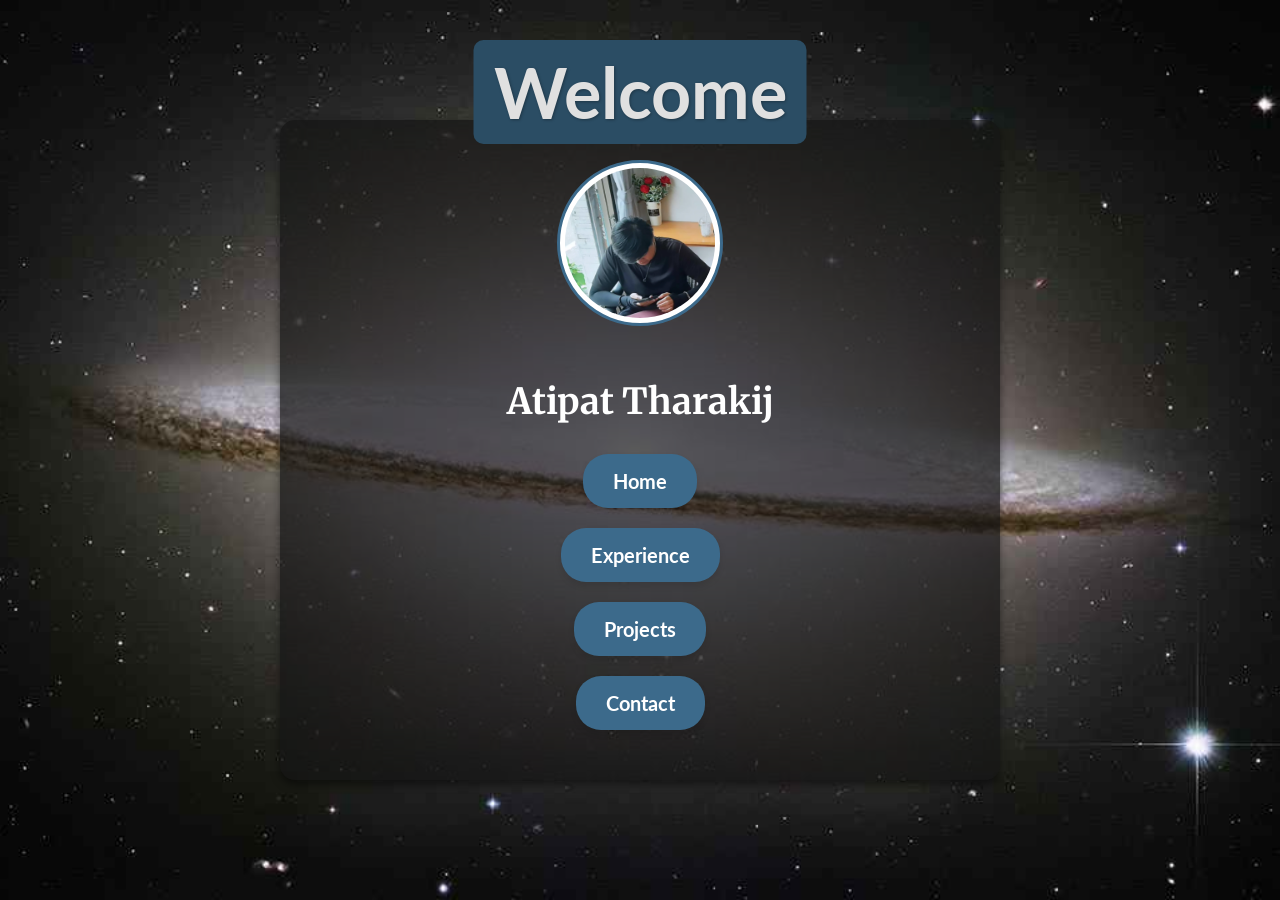
<file: Index.html>
<!DOCTYPE html>
<html lang="en">
<head>
    <meta charset="UTF-8">
    <meta name="viewport" content="width=device-width, initial-scale=1.0">
    <title>Resume</title>
    <link href="https://fonts.googleapis.com/css2?family=Lato:wght@400;700&family=Merriweather:wght@400;700&display=swap" rel="stylesheet">
    <link rel="stylesheet" href="stylesW.css">
</head>
<body>
    <div class="container">
        <div class="profile-pic">
            <div class="welcome-bar">Welcome</div>
            <img src="images/me2.png" alt="Profile Picture">
        </div>
        <h1>Atipat Tharakij</h1>
        <div class="buttons">
            <a href="Home.html" class="button">Home</a>
            <a href="Experience.html" class="button">Experience</a>
            <a href="Project.html" class="button">Projects</a>
            <a href="Contact.html" class="button">Contact</a>
        </div>
    </div>
</body>
</html>
</file>
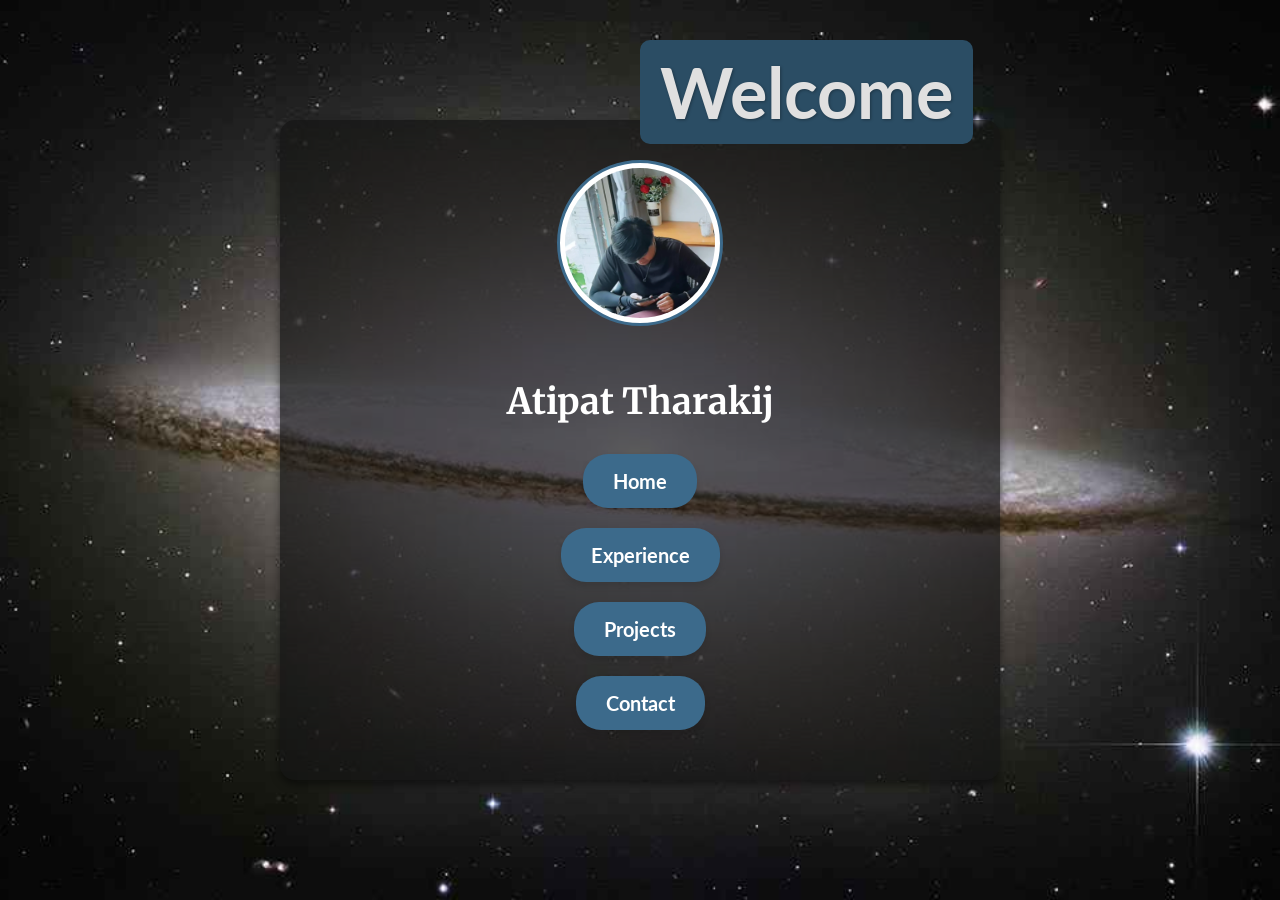
<file: index.html>
<!DOCTYPE html>
<html lang="en">
<head>
    <meta charset="UTF-8">
    <meta name="viewport" content="width=device-width, initial-scale=1.0">
    <title>Resume</title>
    <link href="https://fonts.googleapis.com/css2?family=Lato:wght@400;700&family=Merriweather:wght@400;700&display=swap" rel="stylesheet">
    <link rel="stylesheet" href="stylesW.css">
    <link rel="stylesheet" href="https://unpkg.com/aos@2.3.1/dist/aos.css" />
</head>
<body>
    <div class="container" data-aos="fade-up">
        <div class="profile-pic" data-aos="zoom-in">
            <div class="welcome-bar" data-aos="fade-down">Welcome</div>
            <img src="images/me2.png" alt="Profile Picture">
        </div>
        <h1 data-aos="fade-up">Atipat Tharakij</h1>
        <div class="buttons" data-aos="fade-up">
            <a href="Home.html" class="button">Home</a>
            <a href="Experience.html" class="button">Experience</a>
            <a href="Project.html" class="button">Projects</a>
            <a href="Contact.html" class="button">Contact</a>
        </div>
    </div>

    <script src="https://unpkg.com/aos@2.3.1/dist/aos.js"></script>
    <script>
        AOS.init();
    </script>
</body>
</html>
</file>
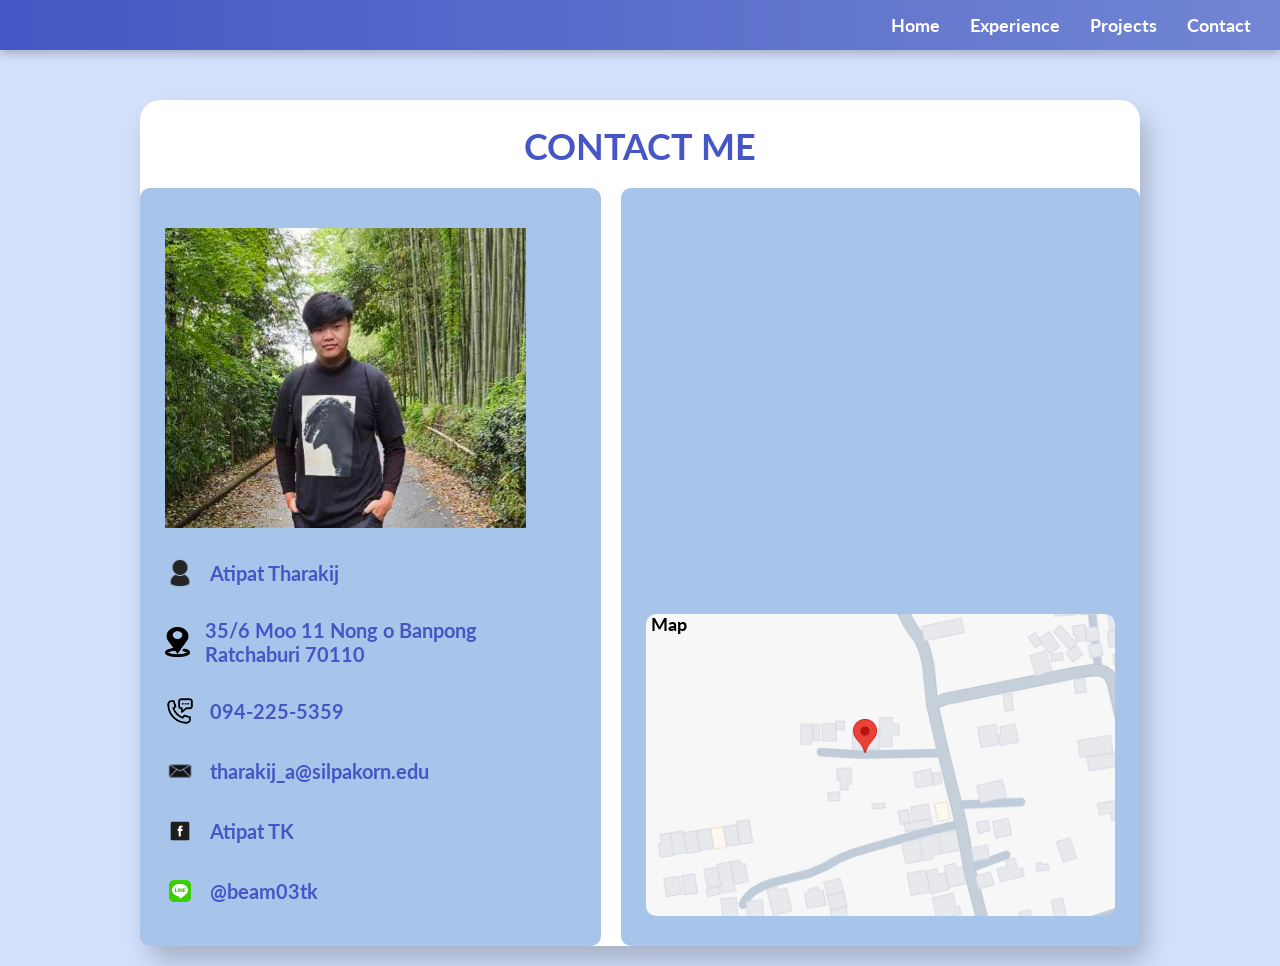
<file: Contact.html>
<!DOCTYPE html>
<html lang="en">
<head>
    <meta charset="UTF-8">
    <meta name="viewport" content="width=device-width, initial-scale=1.0">
    <title>Contact Us</title>
    <link href="https://fonts.googleapis.com/css2?family=Lato:wght@400;700&family=Merriweather:wght@400;700&display=swap" rel="stylesheet">
    <link rel="stylesheet" href="stylesC.css">
    <link rel="stylesheet" href="https://unpkg.com/aos@2.3.1/dist/aos.css" />
    <style>
      .contact-us-info div {
        transition: transform 0.3s ease, color 0.3s ease;
      }
      .contact-us-info div:hover {
        transform: translateX(6px);
        color: #4656C4;
      }
      .user-image img {
        transition: transform 0.3s ease, box-shadow 0.3s ease;
      }
      .user-image img:hover {
        transform: scale(1.05);
        box-shadow: 0 6px 16px rgba(0, 0, 0, 0.2);
      }
      .left a img {
        transition: transform 0.3s ease;
      }
      .left a:hover img {
        transform: scale(1.05);
      }
    </style>
</head>
<body>
    <nav data-aos="fade-down">
        <ul>
            <li><a href="Home.html">Home</a></li>
            <li><a href="Experience.html">Experience</a></li>
            <li><a href="Project.html">Projects</a></li>
            <li><a href="Contact.html">Contact</a></li>
        </ul>
    </nav>
    <div class="contact-us-container">
        <h1 data-aos="fade-right">CONTACT ME</h1>
        <div class="contact-content">
            <div class="right" data-aos="fade-up">
                <div class="contact-us-info">
                    <div class="user-image"><img src="images/me.jpg" alt="User"></div>
                    <div><img src="images/user.png" alt="User Icon">Atipat Tharakij</div>
                    <div><img src="images/location.png" alt="Address">35/6 Moo 11 Nong o Banpong Ratchaburi 70110</div>
                    <div><img src="images/phone.png" alt="Phone Icon">094-225-5359</div>
                    <div><img src="images/email.png" alt="Email Icon">tharakij_a@silpakorn.edu</div>
                    <div><img src="images/facebook.png" alt="Facebook Icon"><a href="https://facebook.com/atipat.tharakij" target="_blank">Atipat TK </a></div>
                    <div><img src="images/line.png" alt="LINE Icon">@beam03tk</div>
                </div>
            </div>
            <div class="left" data-aos="zoom-in">
                <a href="https://www.google.co.th/maps/place/13%C2%B047'11.5%22N+99%C2%B055'41.2%22E/@13.7865342,99.9232511,17z/data=!3m1!4b1!4m7!1m2!2m1!1zMzUvNiDguKvguKHguLnguYgxMSDguJXguLPguJrguKXguKvguJnguK3guIfguK3guYnguK0g!3m3!8m2!3d13.786529!4d99.928122?hl=th&entry=ttu" target="_blank">
                    <img src="images/map.png" alt="map">
                    <span class="map-label">Map</span> 
                </a>
            </div>
        </div>
    </div>
    <script src="https://unpkg.com/aos@2.3.1/dist/aos.js"></script>
    <script>
      AOS.init();
    </script>
</body>
</html>
</file>
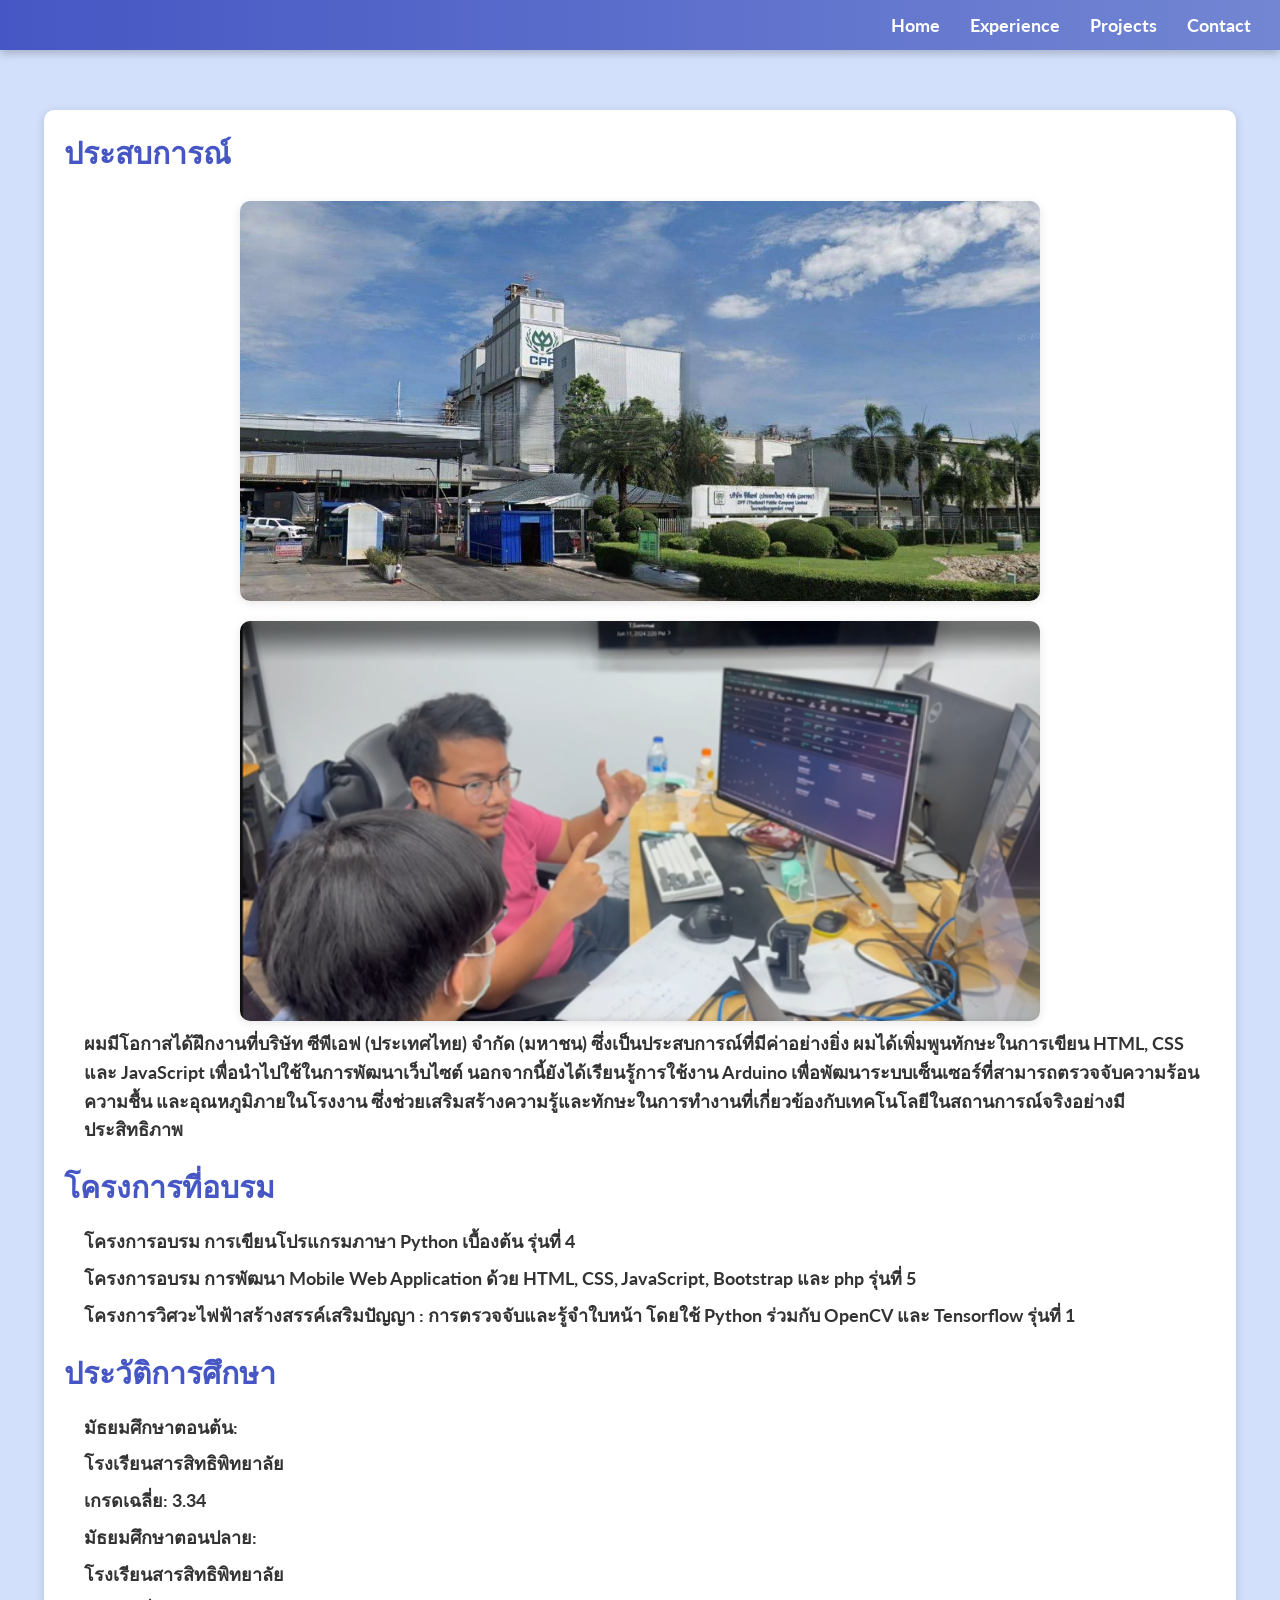
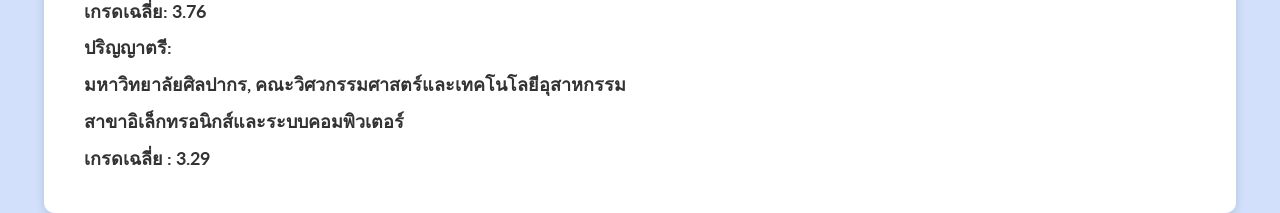
<file: Experience.html>
<!DOCTYPE html>
<html lang="en">
<head>
    <meta charset="UTF-8">
    <meta name="viewport" content="width=device-width, initial-scale=1.0">
    <title>Resume</title>
    <link href="https://fonts.googleapis.com/css2?family=Lato:wght@400;700&family=Merriweather:wght@400;700&display=swap" rel="stylesheet">
    <link rel="stylesheet" href="stylesE.css">
</head>
<body>
    <nav>
        <ul>
            <li><a href="Home.html">Home</a></li>
            <li><a href="Experience.html">Experience</a></li>
            <li><a href="Project.html">Projects</a></li>
            <li><a href="Contact.html">Contact</a></li>
        </ul>
    </nav>
    <div class="container">
        <h2 data-aos="fade-right">ประสบการณ์</h2>
        <div class="image-row" data-aos="zoom-in">
          <div class="image-box"><img src="images/place.jpg" alt="Image 1"></div>
          <div class="image-box"><img src="images/work.png" alt="Image 2"></div>
        </div>
        <div class="text" data-aos="fade-up">
            <p>ผมมีโอกาสได้ฝึกงานที่บริษัท ซีพีเอฟ (ประเทศไทย) จำกัด (มหาชน) ซึ่งเป็นประสบการณ์ที่มีค่าอย่างยิ่ง ผมได้เพิ่มพูนทักษะในการเขียน HTML, CSS และ JavaScript เพื่อนำไปใช้ในการพัฒนาเว็บไซต์ นอกจากนี้ยังได้เรียนรู้การใช้งาน Arduino เพื่อพัฒนาระบบเซ็นเซอร์ที่สามารถตรวจจับความร้อน ความชื้น และอุณหภูมิภายในโรงงาน ซึ่งช่วยเสริมสร้างความรู้และทักษะในการทำงานที่เกี่ยวข้องกับเทคโนโลยีในสถานการณ์จริงอย่างมีประสิทธิภาพ</p>
        </div>
        <h2 data-aos="fade-right">โครงการที่อบรม</h2>
        <div class="text" data-aos="fade-up">
            <p>โครงการอบรม การเขียนโปรแกรมภาษา Python เบื้องต้น รุ่นที่ 4</p>
            <p>โครงการอบรม การพัฒนา Mobile Web Application ด้วย HTML, CSS, JavaScript, Bootstrap และ php รุ่นที่ 5</p>
            <p>โครงการวิศวะไฟฟ้าสร้างสรรค์เสริมปัญญา : การตรวจจับและรู้จำใบหน้า โดยใช้ Python ร่วมกับ OpenCV และ Tensorflow รุ่นที่ 1</p>
        </div>
        <h2 data-aos="fade-right">ประวัติการศึกษา</h2>
        <div class="text" data-aos="fade-up">
            <p>มัธยมศึกษาตอนต้น:</p>
            <p>โรงเรียนสารสิทธิพิทยาลัย</p>
            <p>เกรดเฉลี่ย: 3.34</p>
            <p>มัธยมศึกษาตอนปลาย:</p>
            <p>โรงเรียนสารสิทธิพิทยาลัย</p>
            <p>เกรดเฉลี่ย: 3.76</p>
            <p>ปริญญาตรี:</p>
            <p>มหาวิทยาลัยศิลปากร, คณะวิศวกรรมศาสตร์และเทคโนโลยีอุสาหกรรม</p>
            <p>สาขาอิเล็กทรอนิกส์และระบบคอมพิวเตอร์</p>
            <p>เกรดเฉลี่ย : 3.29</p>
        </div>
    </div>
    <script src="https://unpkg.com/aos@2.3.1/dist/aos.js"></script>
    <script>
    AOS.init();
  </script>
</body>
</html>
</file>
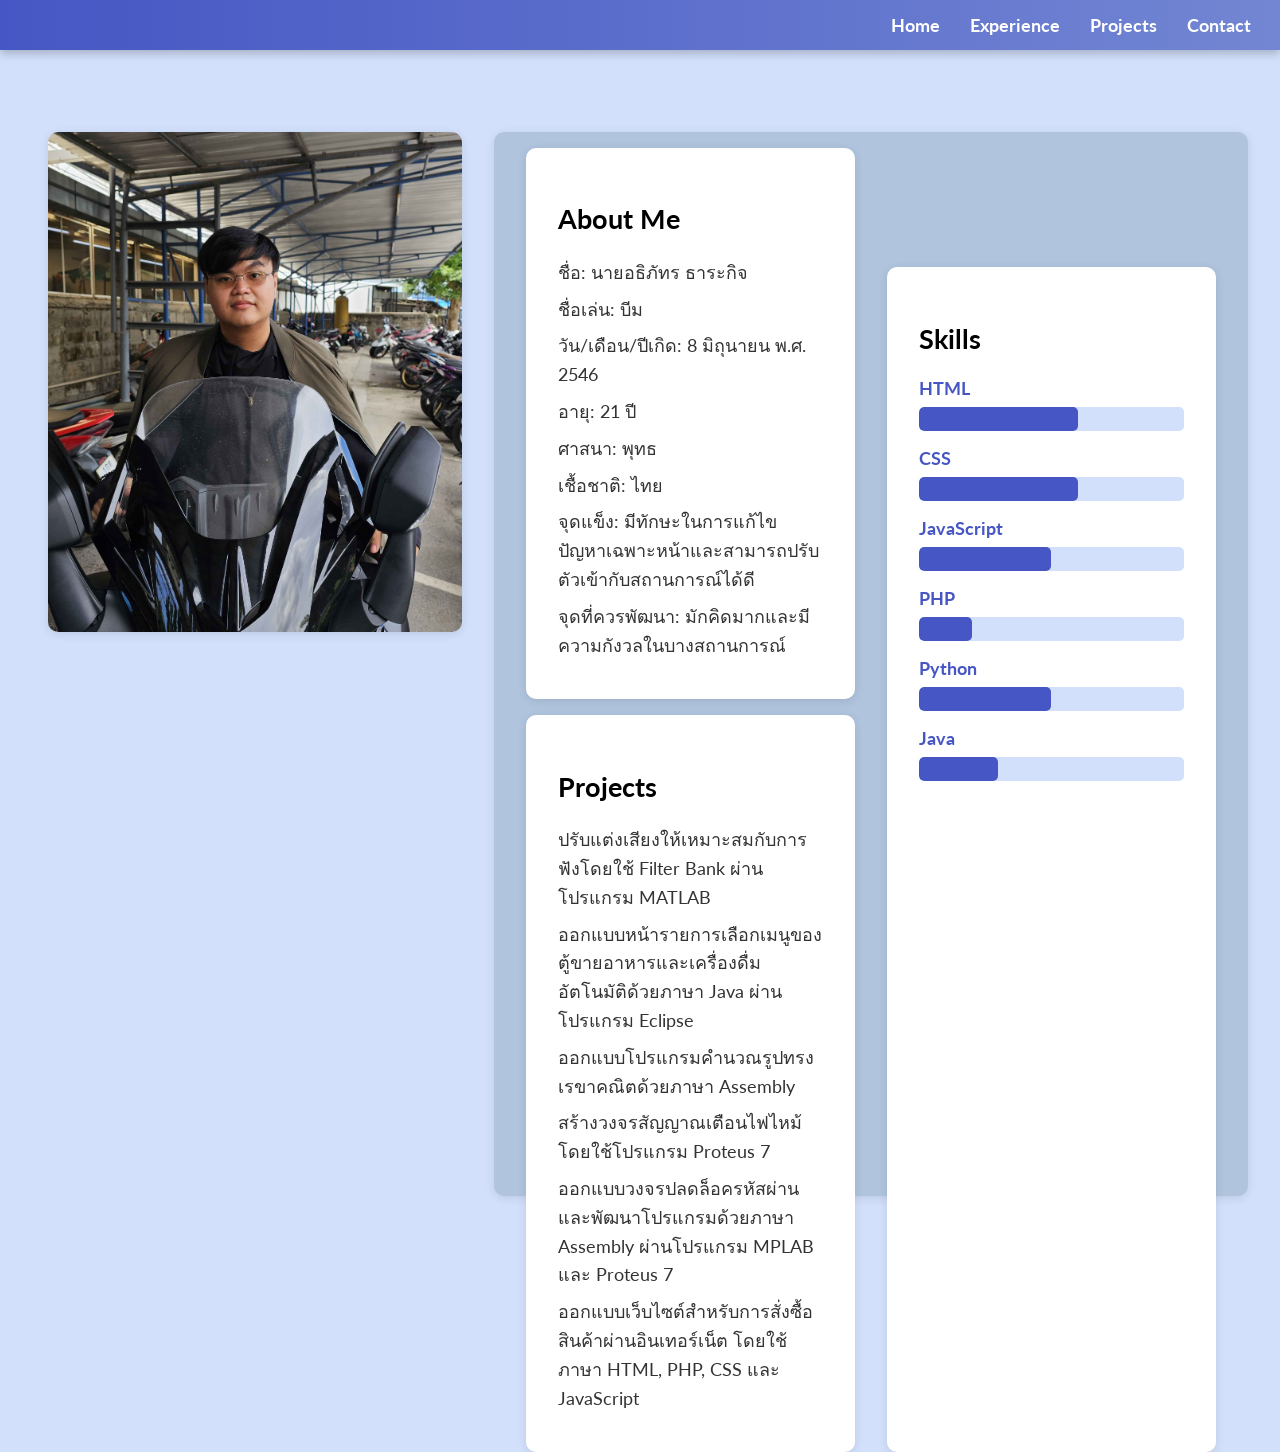
<file: Home.html>
<!DOCTYPE html>
<html lang="en">
<head>
    <meta charset="UTF-8">
    <meta name="viewport" content="width=device-width, initial-scale=1.0">
    <title>Resume</title>
    <link href="https://fonts.googleapis.com/css2?family=Lato:wght@400;700&family=Merriweather:wght@400;700&display=swap" rel="stylesheet">
    <link rel="stylesheet" href="styles.css">
    <link rel="stylesheet" href="https://unpkg.com/aos@2.3.1/dist/aos.css" />
    <style>
        .skill-bar {
            transition: width 1s ease-in-out;
        }
        .image-container img {
            transition: transform 0.3s ease, box-shadow 0.3s ease;
        }
        .image-container img:hover {
            transform: scale(1.05);
            box-shadow: 0 8px 20px rgba(0, 0, 0, 0.2);
        }
    </style>
</head>
<body>
    <nav data-aos="fade-down">
        <ul>
            <li><a href="Home.html">Home</a></li>
            <li><a href="Experience.html">Experience</a></li>
            <li><a href="Project.html">Projects</a></li>
            <li><a href="Contact.html">Contact</a></li>
        </ul>
    </nav>
    <main>
        <section id="home">
            <div class="image-container" data-aos="zoom-in">
                <img src="images/me3.jpg" alt="Landscape">
            </div>
            <div class="about-me" data-aos="fade-up">
                <div class="about-me-info">
                    <h1 data-aos="fade-right">About Me</h1>
                    <p>ชื่อ: นายอธิภัทร ธาระกิจ</p>
                    <p>ชื่อเล่น: บีม</p>
                    <p>วัน/เดือน/ปีเกิด: 8 มิถุนายน พ.ศ. 2546</p>
                    <p>อายุ: 21 ปี</p>
                    <p>ศาสนา: พุทธ</p>
                    <p>เชื้อชาติ: ไทย</p>
                    <p>จุดแข็ง: มีทักษะในการแก้ไขปัญหาเฉพาะหน้าและสามารถปรับตัวเข้ากับสถานการณ์ได้ดี</p>
                    <p>จุดที่ควรพัฒนา: มักคิดมากและมีความกังวลในบางสถานการณ์</p>
                </div>

                <div class="projects" data-aos="fade-up">
                    <h1>Projects</h1>
                    <p> ปรับแต่งเสียงให้เหมาะสมกับการฟังโดยใช้ Filter Bank ผ่านโปรแกรม MATLAB</p>
                    <p> ออกแบบหน้ารายการเลือกเมนูของตู้ขายอาหารและเครื่องดื่มอัตโนมัติด้วยภาษา Java ผ่านโปรแกรม Eclipse</p>
                    <p> ออกแบบโปรแกรมคำนวณรูปทรงเรขาคณิตด้วยภาษา Assembly</p>
                    <p> สร้างวงจรสัญญาณเตือนไฟไหม้โดยใช้โปรแกรม Proteus 7</p>
                    <p> ออกแบบวงจรปลดล็อครหัสผ่านและพัฒนาโปรแกรมด้วยภาษา Assembly ผ่านโปรแกรม MPLAB และ Proteus 7</p>
                    <p> ออกแบบเว็บไซต์สำหรับการสั่งซื้อสินค้าผ่านอินเทอร์เน็ต โดยใช้ภาษา HTML, PHP, CSS และ JavaScript</p>
                </div>

                <div class="skills" data-aos="fade-up">
                    <h1>Skills</h1>
                    <div class="skill" data-aos="fade-left">
                        <span class="skill-name">HTML</span>
                        <div class="skill-bar"><div class="skill-progress html"></div></div>
                    </div>
                    <div class="skill" data-aos="fade-left">
                        <span class="skill-name">CSS</span>
                        <div class="skill-bar"><div class="skill-progress css"></div></div>
                    </div>
                    <div class="skill" data-aos="fade-left">
                        <span class="skill-name">JavaScript</span>
                        <div class="skill-bar"><div class="skill-progress javascript"></div></div>
                    </div>
                    <div class="skill" data-aos="fade-left">
                        <span class="skill-name">PHP</span>
                        <div class="skill-bar"><div class="skill-progress php"></div></div>
                    </div>
                    <div class="skill" data-aos="fade-left">
                        <span class="skill-name">Python</span>
                        <div class="skill-bar"><div class="skill-progress python"></div></div>
                    </div>
                    <div class="skill" data-aos="fade-left">
                        <span class="skill-name">Java</span>
                        <div class="skill-bar"><div class="skill-progress java"></div></div>
                    </div>
                    <div class="skill" data-aos="fade-left">
                        <span class="skill-name">Assembly</span>
                        <div class="skill-bar"><div class="skill-progress assembly"></div></div>
                    </div>
                    <div class="skill" data-aos="fade-left">
                        <span class="skill-name">Arduino</span>
                        <div class="skill-bar"><div class="skill-progress arduino"></div></div>
                    </div>
                    <div class="skill" data-aos="fade-left">
                        <span class="skill-name">C and C+</span>
                        <div class="skill-bar"><div class="skill-progress c"></div></div>
                    </div>
                    <div class="skill" data-aos="fade-left">
                        <span class="skill-name">Bootstrap</span>
                        <div class="skill-bar"><div class="skill-progress Bootstrap"></div></div>
                    </div>
                </div>
            </div>
        </section>
    </main>

    <script src="https://unpkg.com/aos@2.3.1/dist/aos.js"></script>
    <script>
        AOS.init();
    </script>
</body>
</html>
</file>
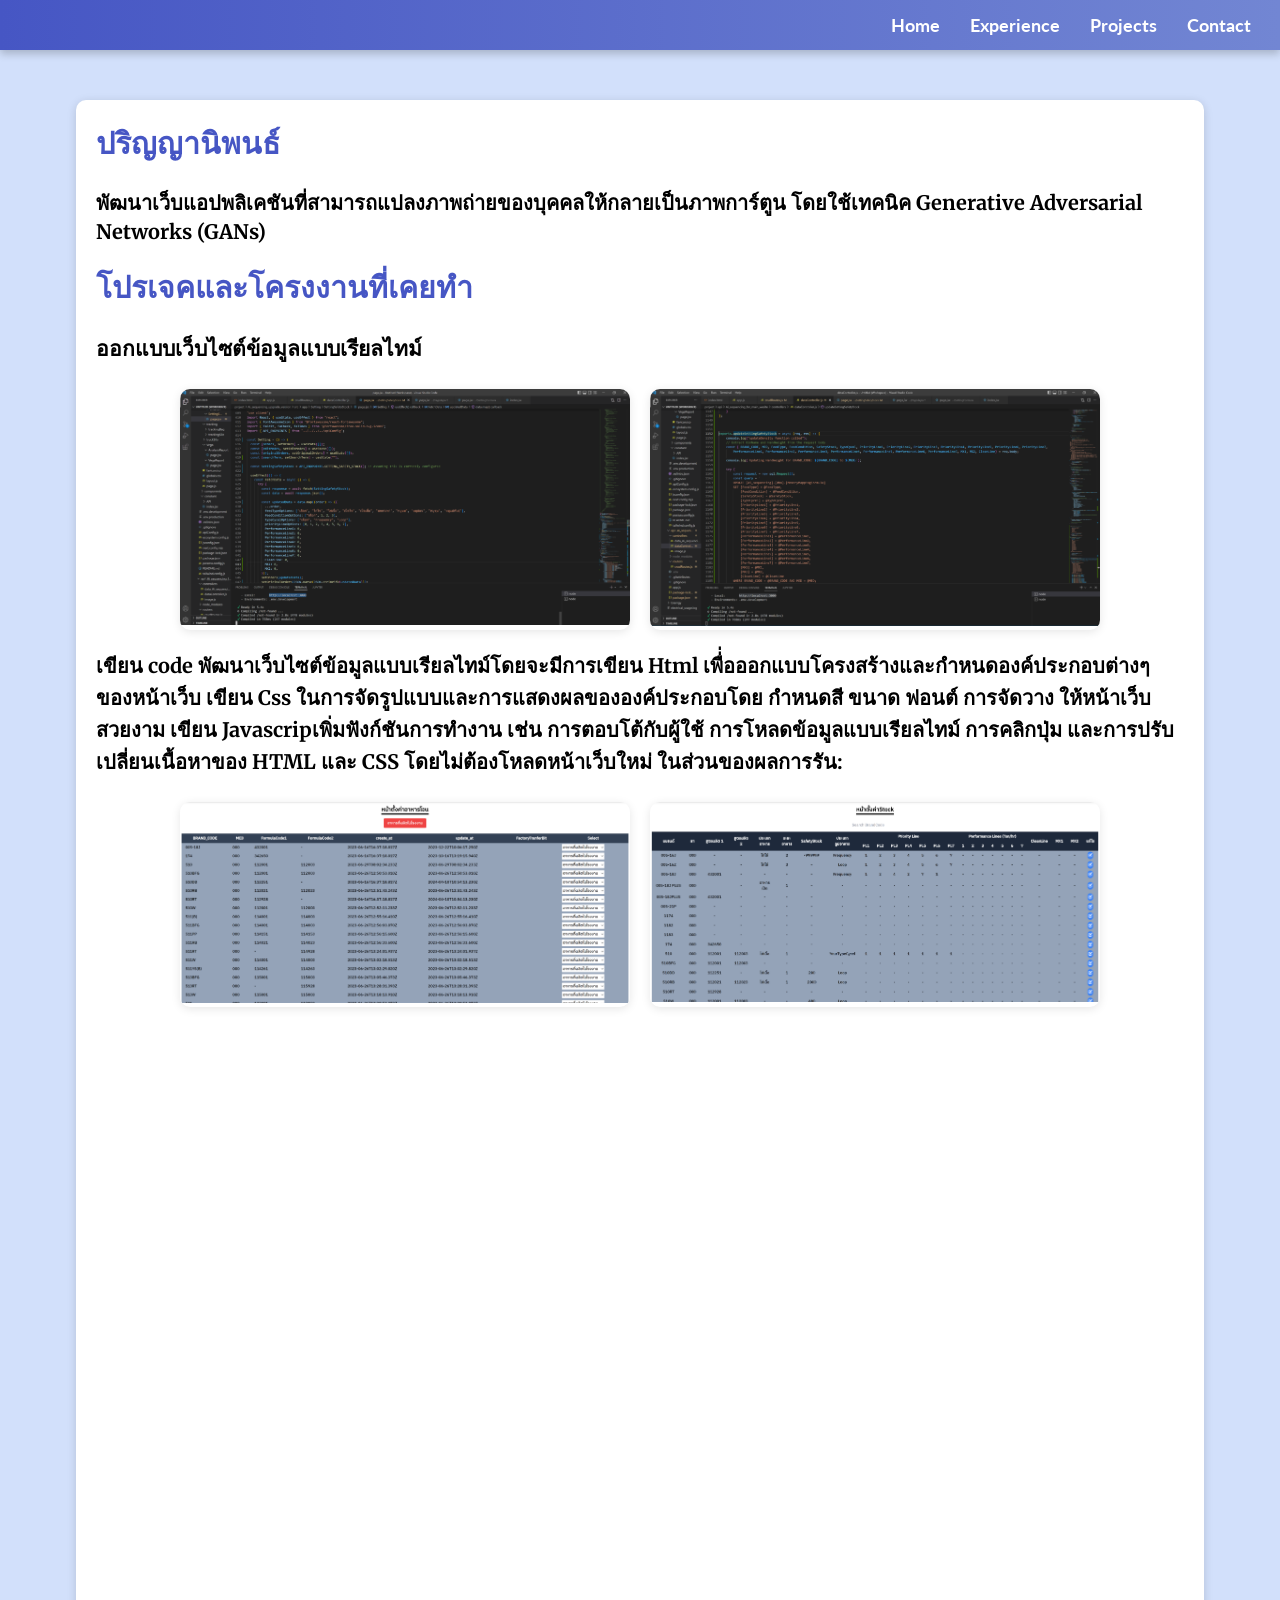
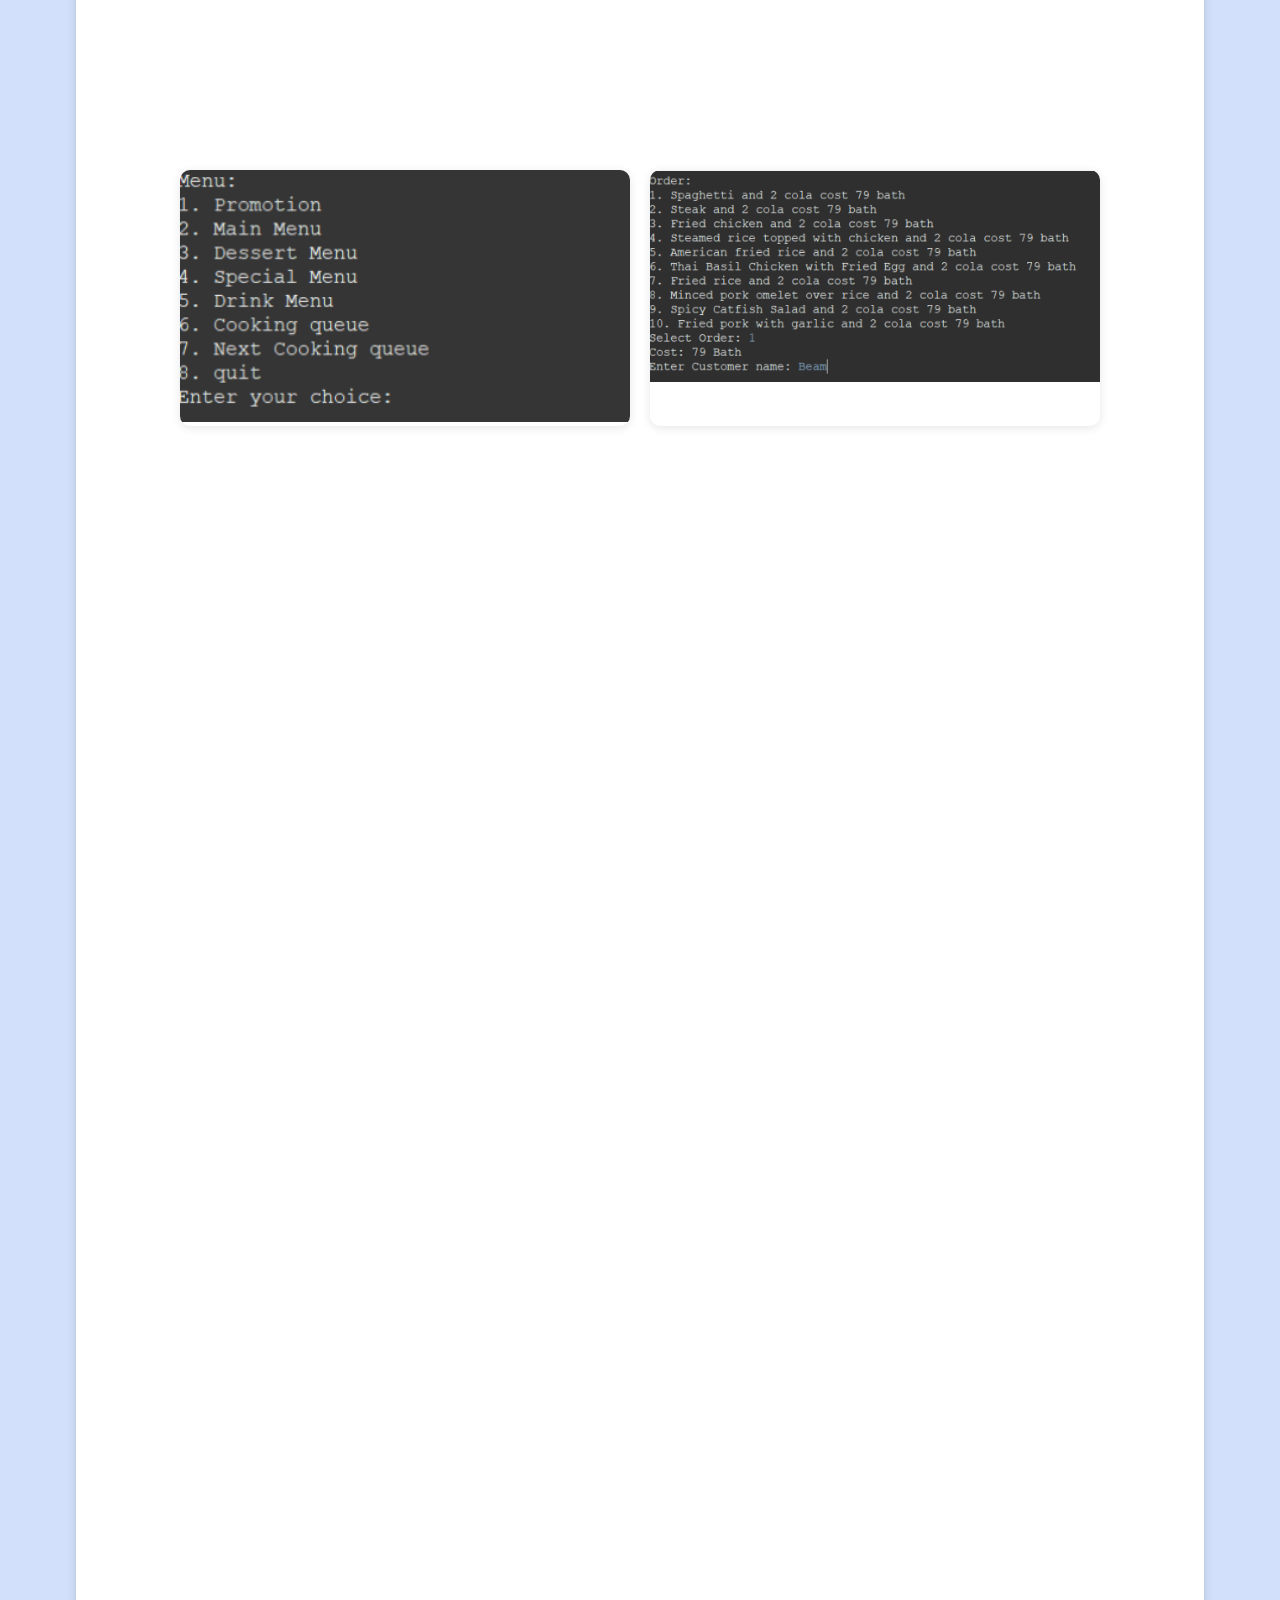
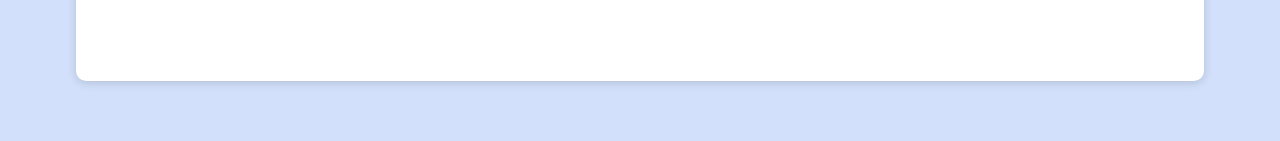
<file: Project.html>
<!DOCTYPE html>
<html lang="en">
<head>
  <meta charset="UTF-8">
  <meta name="viewport" content="width=device-width, initial-scale=1.0">
  <title>Resume</title>
  <link href="https://fonts.googleapis.com/css2?family=Lato:wght@400;700&family=Merriweather:wght@400;700&display=swap" rel="stylesheet">
  <link rel="stylesheet" href="stylesP.css">
  <link rel="stylesheet" href="https://unpkg.com/aos@2.3.1/dist/aos.css" />
</head>
<body>
  <nav data-aos="fade-down">
    <ul>
      <li><a href="Home.html">Home</a></li>
      <li><a href="Experience.html">Experience</a></li>
      <li><a href="Project.html">Projects</a></li>
      <li><a href="Contact.html">Contact</a></li>
    </ul>
  </nav>
  <div class="container">
    <h2 data-aos="fade-right">ปริญญานิพนธ์</h2>
    <div class="text" data-aos="fade-up">พัฒนาเว็บแอปพลิเคชันที่สามารถแปลงภาพถ่ายของบุคคลให้กลายเป็นภาพการ์ตูน โดยใช้เทคนิค Generative Adversarial Networks (GANs)</div>

    <h2 data-aos="fade-right">โปรเจคและโครงงานที่เคยทำ</h2>

    <h3 data-aos="fade-up">​ออกแบบ​เว็บไซต์​ข้อมูลแบบเรียล​ไทม์</h3>
    <div class="image-row" data-aos="zoom-in">
      <div class="image-box"><img src="images/code1.png" alt="Image 1"></div>
      <div class="image-box"><img src="images/code2.png" alt="Image 2"></div>
    </div>
    <div class="text" data-aos="fade-up">เขียน code พัฒนา​เว็บไซต์​ข้อมูลแบบเรียล​ไทม์​โดยจะมีการเขียน Html เพื่่อออกแบบโครงสร้างและกำหนดองค์ประกอบ​ต่างๆของหน้าเว็บ 
            เขียน Css ในการจัดรูปแบบและการแสดงผลขององค์ประกอบ​โดย กำหนดสี ขนาด ฟอนต์ การจัดวาง ให้หน้าเว็บสวยงาม เขียน Javascrip​ 
            เพิ่มฟังก์ชันการทำงาน เช่น การตอบโต้กับผู้ใช้ การโหลดข้อมูลแบบเรียลไทม์ การคลิกปุ่ม และการปรับเปลี่ยนเนื้อหาของ HTML และ CSS โดยไม่ต้องโหลดหน้าเว็บใหม่ ในส่วนของผลการรัน:</div>
        <div class="image-row">
            <div class="image-box"><img src="images/con2.png" alt="Image 1"></div>
            <div class="image-box"><img src="images/con3.png" alt="Image 1"></div>
        </div>
        <h3 data-aos="fade-up">การเขียนโค้ดโปรแกรมสั่งอาหาร</h3>
        <div class="image-row" data-aos="zoom-in">
        <div class="image-box"><img src="images/ja.png" alt="Image Java"></div>
        <div class="image-box"><img src="images/va.png" alt="Image Java 2"></div>
        </div>
        <div class="text" data-aos="fade-up">สร้างโปรแกรมสั่งอาหารโดยใช้ภาษา Java ซึ่งประกอบด้วยการพัฒนาไฟล์หลักๆ ได้แก่ 1.Customer.java: จัดการการสั่งอาหารของลูกค้า 2.CustomerQueue.java: จัดการคิวของลูกค้า
            3.Order.java: จัดการรายการอาหาร การทำงานของโปรแกรมจะให้ลูกค้าเลือกเมนูอาหารโดยการพิมพ์หมายเลข 1 ถึง 5 ซึ่งแต่ละหมายเลขจะเชื่อมโยงกับรายการอาหารที่มีให้เลือก
            ลูกค้าสามารถเลือกอาหารได้โดยการพิมพ์หมายเลข 1 ถึง 10 เพื่อระบุรายการที่ต้องการจากนั้นลูกค้าจะต้องกรอกชื่อเพื่อทำการสั่งอาหารและจัดเก็บข้อมูลในคิวในส่วนของผลการรัน:
        </div>
        <div class="image-row">
            <div class="image-box"><img src="images/c.png" alt="Image 1"></div>
            <div class="image-box"><img src="images/o.png" alt="Image 1"></div>
        </div>
        <h3 data-aos="fade-up">สร้างวงจรสัญญาณเตือนไฟไหม้โดยใช้โปรแกรม Proteus 7</h3>
        <div class="image-row" data-aos="zoom-in">
        <div class="image-box"><img src="images/fire.png" alt="Fire Alarm"></div>
        </div>
        <div class="text" data-aos="fade-up">สร้างวงจรสัญญาณเตือนไฟไหม้ ทำงานโดยการตรวจจับก๊าซหรือควันที่เกิดจากไฟไหม้ รวมถึงการตรวจจับเปลวไฟโดยตรง 
            เมื่อมีการตรวจพบไฟไหม้จะมีการส่งสัญญาณเตือนผ่าน LED ที่ควบคุมโดย Arduino ทำให้เป็นระบบเตือนภัยไฟไหม้แบบอัตโนมัติ
        </div>
        <h3 data-aos="fade-up">วงจรปลดล็อครหัสผ่าน</h3>
        <div class="image-row" data-aos="zoom-in">
        <div class="image-box"><img src="images/secuitrity.png" alt="Security Circuit"></div>
        </div>
        <div class="text" data-aos="fade-up">วงจรนี้เป็นระบบรักษาความปลอดภัยสำหรับประตูที่ใช้รหัสผ่าน โดยมีการทำงานแบบอินเตอร์แอคทีฟระหว่างผู้ใช้กับไมโครคอนโทรลเลอร์ การแสดงผลของระบบจะใช้ไฟ LED สีต่าง ๆ 
            เพื่อแจ้งสถานะและ 7-Segment Display เพื่อแสดงข้อมูล ทำให้ระบบนี้มีความปลอดภัยและสะดวกในการใช้งาน
        </div>
        <h3 data-aos="fade-up">ปรับแต่งเสียงให้เหมาะสมกับการฟังโดยใช้ Filter Bank</h3>
        <div class="text" data-aos="fade-up">
            <div>
                ใช้ MATLAB เพื่อออกแบบตัวกรอง Filter Bank โดยการเลือกและตั้งค่าตัวกรองที่แบ่งช่วงความถี่ของเสียง เช่น การใช้ฟังก์ชัน designfilt และ fir1 เพื่อสร้างตัวกรองที่มีความถี่ตัดที่ต้องการ
                กรองสัญญาณเสียงโดยนำสัญญาณเสียงผ่านตัวกรองที่ออกแบบไว้โดยใช้ฟังก์ชัน filter เพื่อแยกและปรับแต่งเสียงในแต่ละช่วงความถี่ จากนั้นรวมสัญญาณที่ผ่านการกรองกลับเป็นสัญญาณเสียงที่ปรับแต่งแล้วใช้ฟังก์ชัน 
                freqz และเครื่องมือวิเคราะห์อื่นๆ ใน MATLAB เพื่อตรวจสอบและปรับแต่งคุณสมบัติของตัวกรองเพื่อให้ได้เสียงที่มีคุณภาพตามต้องการ
            </div>
            <a href="https://www.youtube.com/watch?v=XCHHHsVfoUs" target="_blank">การปรับเสียงให้เหมาะสมกับการฟังด้วย filter bank</a>
        </div>
    </div>
    <script src="https://unpkg.com/aos@2.3.1/dist/aos.js"></script>
  <script>
    AOS.init();
  </script>
</body>
</html>
</file>
<file: stylesW.css>
body {
    margin: 0;
    padding: 0;
    font-family: 'Lato', sans-serif;
    background-image: url('images/galaxy.jpg');
    background-size: cover;
    background-position: center;
    display: flex;
    justify-content: center;
    align-items: center;
    height: 100vh;
    overflow: hidden;
}

.container {
    background-color: rgba(20, 20, 20, 0.7);
    padding: 40px;
    border-radius: 15px;
    text-align: center;
    width: 50%;
    max-width: 800px;
    box-shadow: 0 4px 8px rgba(0, 0, 0, 0.5);
    display: flex;
    flex-direction: column;
    align-items: center;
}

.profile-pic {
    position: relative;
    display: inline-block;
    margin-bottom: 30px;
}

.profile-pic img {
    width: 150px;
    height: 150px;
    border-radius: 50%;
    object-fit: cover;
    background-color: #ffffff;
    padding: 5px;
    border: 3px solid #3C6A8B;
}

.welcome-bar {
    position: absolute;
    top: -120px;
    left: 50%;
    transform: translateX(-50%);
    background-color: #2B4D64;
    color: #E0E0E0;
    padding: 10px 20px;
    border-radius: 10px;
    font-size: 70px;
    font-weight: bold;
    text-shadow: 1px 1px 3px rgba(0, 0, 0, 0.3);
    display: flex;
    align-items: center;
    gap: 10px;
}

h1 {
    margin: 20px 0;
    font-size: 36px;
    color: #ffffff;
    font-family: 'Merriweather', serif; 
}

.buttons {
    display: flex;
    flex-direction: column;
    align-items: center;
}

.button {
    text-decoration: none;
    background-color: #3C6A8B;
    padding: 15px 30px;
    margin: 10px 0;
    border-radius: 25px;
    color: #ffffff;
    font-size: 20px; 
    font-weight: bold;
    text-align: center;
    box-shadow: 0 4px 6px rgba(0, 0, 0, 0.1);
    transition: background-color 0.3s, transform 0.3s;
}

.button:hover {
    background-color: #2B4D64;
    transform: translateY(-2px);
}
</file>
<file: stylesC.css>
body {
    font-family: 'Lato', sans-serif; 
    font-size: 18px; 
    margin: 0;
    padding: 0;
    background-color: #D2E0FB; 
}

h2 {
    font-family: 'Merriweather', serif; 
    font-weight: 700;
    color: #4656C4; 
    margin-top: 0;
    margin-bottom: 1rem;
    font-size: 30px; 
}

p {
    font-family: 'Lato', sans-serif; 
    color: #333;
    line-height: 1.6; 
    font-size: 18px; 
    margin: 0.5rem 0;
}

nav {
    background: linear-gradient(90deg, #4656C4, #7286D3); 
    overflow: hidden;
    margin-bottom: 50px; 
    box-shadow: 0 4px 8px rgba(0, 0, 0, 0.2);
}

nav ul {
    display: flex;
    justify-content: flex-end; 
    list-style-type: none; 
    margin: 0;
    padding: 14px;
}

nav ul li {
    margin: 0 15px;
}

nav ul li a {
    color: white; 
    text-align: center;
    text-decoration: none;
    display: block;
    font-weight: bold; 
}

nav ul li a:hover {
    background-color: #6C7CD3; 
    text-decoration: underline; 
}

.contact-us-container {
    display: flex;
    flex-direction: column;
    align-items: center;
    padding: 0;
    background-color: #FFFFFF; 
    border-radius: 20px; 
    box-shadow: 8px 16px 24px rgba(0, 0, 0, 0.2); 
    max-width: 1000px; 
    margin: 20px auto; 
}

.contact-us-container h1 {
    margin-bottom: 20px;
    font-size: 36px;
    text-align: center;
    color: #4656C4; 
}

.contact-content {
    display: flex;
    justify-content: space-between;
    align-items: flex-start;
    width: 100%;
    gap: 20px; 
}

.left, .right {
    flex: 1;
    display: flex;
    justify-content: center;
    align-items: center;
    padding: 25px;
    border-radius: 10px; 
    background-color: #A7C5EB; 
}

.left {
    position: relative; 
    background-color: #A7C5EB; 
    height: 708px;
}

.left img {
    max-width: 469px;
    height: auto;
    border-radius: 10px; 
    margin-top: 400px;
}

.map-label {
    position: absolute;
    top: 420px; 
    left: 20px; 
    color: black; 
    padding: 5px 10px; 
    border-radius: 5px; 
    font-size: 18px; 
    font-weight: bold; 
}

.right {
    text-align: left;
}

.contact-us-info {
    display: flex;
    flex-direction: column;
}

.contact-us-info div {
    display: flex;
    align-items: center;
    margin: 15px 0;
    font-size: 20px;
    color: #4656C4; 
    font-weight: bold; 
}

.contact-us-info img {
    margin-right: 15px;
    width: 30px;
    height: 30px;
}

.contact-us-info a {
    color: #4656C4; 
    text-decoration: none;
}

.contact-us-info a:hover {
    text-decoration: underline; 
    color: #7286D3; 
}

.user-image img {
    width: auto; 
    height: 300px; 
}
</file>
<file: stylesE.css>
body {
    font-family: 'Lato', sans-serif; 
    font-size: 18px; 
    margin: 0;
    padding: 0;
    background-color: #D2E0FB; 
}

h2 {
    font-family: 'Merriweather', serif; 
    font-weight: 700;
    color: #4656C4; 
    margin-top: 0;
    margin-bottom: 1rem;
    font-size: 30px; 
    transition: all 0.3s ease;
}

p {
    font-family: 'Lato', sans-serif; 
    color: #333;
    line-height: 1.6; 
    font-size: 18px; 
    margin: 0.5rem 0;
    transition: all 0.3s ease;
}

nav {
    background: linear-gradient(90deg, #4656C4, #7286D3); 
    overflow: hidden;
    margin-bottom: 50px; 
    box-shadow: 0 4px 8px rgba(0, 0, 0, 0.2); 
}

nav ul {
    display: flex;
    justify-content: flex-end; 
    list-style-type: none; 
    margin: 0;
    padding: 14px;
}

nav ul li {
    margin: 0 15px; 
}

nav ul li a {
    color: white; 
    text-align: center;
    text-decoration: none;
    display: block;
    font-weight: bold; 
    transition: background-color 0.3s ease;
}

nav ul li a:hover {
    background-color: #6C7CD3; 
    text-decoration: underline; 
}

.container {
    margin-top: 60px;
    padding: 20px;
    background-color: #FFFFFF; 
    border-radius: 10px;
    width: 90%; 
    margin-left: auto;
    margin-right: auto; 
    box-shadow: 0px 2px 10px rgba(0, 0, 0, 0.15); 
    transition: all 0.3s ease;
}

.image-row {
    display: flex;
    justify-content: center; 
    gap: 20px; 
    margin-top: 1.5rem;
    flex-wrap: wrap; 
}

.image-box {
    width: 800px;
    height: 400px;
    border-radius: 10px;
    overflow: hidden;
    flex-shrink: 0; 
    box-shadow: 0px 2px 10px rgba(0, 0, 0, 0.1); 
    transition: transform 0.3s ease, box-shadow 0.3s ease;
}

.image-box:hover {
    transform: scale(1.05);
    box-shadow: 0 8px 20px rgba(0, 0, 0, 0.2);
}

.image-box img {
    margin-top: 0px; 
    width: 100%;
    height: 100%;
    object-fit: cover;
}

.text {
    margin-bottom: 20px;
    margin-left: 20px;
    font-size: 20px;
    font-family: 'Merriweather', serif; 
    font-weight: bold;
    color: #4656C4; 
    transition: all 0.3s ease;
}
</file>
<file: styles.css>
body {
    font-family: 'Lato', sans-serif; 
    font-size: 18px; 
    margin: 0;
    padding: 0;
    background-color: #D2E0FB; 
}

h2 {
    font-family: 'Merriweather', serif; 
    font-weight: 700;
    color: #4656C4; 
    margin-top: 0;
    margin-bottom: 1rem;
    font-size: 30px; 
}

p {
    font-family: 'Lato', sans-serif; 
    color: #333;
    line-height: 1.6; 
    font-size: 18px; 
    margin: 0.5rem 0;
}

nav {
    background: linear-gradient(90deg, #4656C4, #7286D3); 
    overflow: hidden;
    margin-bottom: 50px; 
    box-shadow: 0 4px 8px rgba(0, 0, 0, 0.2); 
}

nav ul {
    display: flex;
    justify-content: flex-end;
    list-style-type: none; 
    margin: 0;
    padding: 14px;
}

nav ul li {
    margin: 0 15px; 
}

nav ul li a {
    color: white; 
    text-align: center;
    text-decoration: none;
    display: block;
    font-weight: bold; 
}

nav ul li a:hover {
    background-color: #6C7CD3; 
    text-decoration: underline; 
}


main {
    padding: 2rem;
}

.image-container {
    display: flex;
    justify-content: flex-end; 
}

.image-container img {
    margin-left: 1rem; 
    transition: transform 0.3s ease, box-shadow 0.3s ease;
    width: auto;
    height: 500px;
    border-radius: 10px; 
    box-shadow: 0px 2px 10px rgba(0, 0, 0, 0.1); 
}

.image-container img:hover {
    transform: scale(1.05);
    box-shadow: 0 8px 20px rgba(0, 0, 0, 0.2);
}

#home {
    display: grid;
    grid-template-columns: 1fr 2fr; 
    gap: 2rem; 
}

.about-me {
    background-color: #B0C4DE; 
    height: 1000px;
    padding: 2rem; 
    border-radius: 10px;
    grid-column: 2; 
    display: grid;
    grid-template-columns: 1fr 1fr; 
    gap: 2rem; 
    box-shadow: 0px 2px 10px rgba(0, 0, 0, 0.1); 
}

.about-me-info {
    grid-column: 1; 
    background-color: white; 
    padding: 2rem;
    margin-top: -1rem;
    margin-bottom: 1rem;
    border-radius: 10px;
    box-shadow: 0px 2px 10px rgba(0, 0, 0, 0.1); 
    font-family: 'Lato', sans-serif;
}

.about-me-info h2 {
    margin-top: -10px; 
}
.about-me-info p {
    font-size: 18px;
    margin: 0.5rem 0;
}

.skills {
    background-color: white; 
    padding: 2rem;
    margin-top: -30rem;
    margin-bottom: 30rem;
    border-radius: 10px;
    box-shadow: 0px 2px 10px rgba(0, 0, 0, 0.1); 
}

.skill {
    margin-bottom: 1rem;
}

.skill-name {
    display: block;
    margin-bottom: 0.5rem;
    font-weight: bold;
    color: #4656C4; 
    font-family: 'Lato', sans-serif;
}

.skill-bar {
    background-color: #D2E0FB; 
    transition: width 1s ease-in-out;
    border-radius: 5px;
    overflow: hidden;
    height: 1.5rem;
}

.skill-progress {
    height: 100%;
    width: 0; 
    background-color: #4656C4; 
    border-radius: 5px;
}

.html {
    width: 60%; 
}

.css {
    width: 60%;
}

.javascript {
    width: 50%;
}

.php {
    width: 20%;
}

.python {
    width: 50%;
}

.java {
    width: 30%;
}

.assembly {
    width: 40%;
}

.arduino {
    width: 30%;
}

.c {
    width: 40%;
}

.Bootstrap {
    width: 20%;
}

.projects {
    background-color: white; 
    padding: 2rem;
    margin-bottom: 30rem;
    margin-top: -2rem;
    border-radius: 10px;
    grid-column: 1; 
    box-shadow: 0px 2px 10px rgba(0, 0, 0, 0.1); 
}

.projects h2 {
    margin-top: 0;
    color: #4656C4; 
    font-family: 'Merriweather', serif;
}
</file>
<file: stylesP.css>
body {
    font-family: 'Lato', sans-serif; 
    font-size: 18px; 
    margin: 0;
    padding: 0;
    background-color: #D2E0FB; 
}

h2 {
    font-family: 'Merriweather', serif; 
    font-weight: 700;
    color: #4656C4; 
    margin-top: 0;
    margin-bottom: 1rem;
    font-size: 30px; 
}

p {
    font-family: 'Lato', sans-serif; 
    color: #333;
    line-height: 1.6; 
    font-size: 18px; 
    margin: 0.5rem 0;
}

nav {
    background: linear-gradient(90deg, #4656C4, #7286D3); 
    overflow: hidden;
    margin-bottom: 50px; 
    box-shadow: 0 4px 8px rgba(0, 0, 0, 0.2); 
}

nav ul {
    display: flex;
    justify-content: flex-end; 
    list-style-type: none; 
    margin: 0;
    padding: 14px;
}

nav ul li {
    margin: 0 15px; 
}

nav ul li a {
    color: white; 
    text-align: center;
    text-decoration: none;
    display: block;
    font-weight: bold; 
}

nav ul li a:hover {
    background-color: #6C7CD3; 
    text-decoration: underline; 
}

.container {
    margin-top: 40px;
    padding: 20px;
    background-color: white;
    border-radius: 10px;
    width: 85%;
    margin-left: auto;
    margin-right: auto;
    box-shadow: 0px 2px 10px rgba(0, 0, 0, 0.15);
}

.image-row {
    display: flex;
    justify-content: center;
    gap: 20px;
    margin-top: 1.5rem;
    flex-wrap: wrap;
}

.image-box {
    width: 100%;
    max-width: 450px;
    height: auto;
    border-radius: 10px;
    overflow: hidden;
    box-shadow: 0px 2px 10px rgba(0, 0, 0, 0.1);
    transition: transform 0.3s ease, box-shadow 0.3s ease;
}

.image-box:hover {
    transform: scale(1.05);
    box-shadow: 0 8px 20px rgba(0, 0, 0, 0.2);
}

.image-box img {
    width: 100%;
    height: auto;
    object-fit: cover;
}

.text {
    margin-top: 20px;
    margin-bottom: 20px;
    font-size: 1.25rem;
    font-family: 'Merriweather', serif;
    color: black;
    font-weight: bold;
    transition: all 0.3s ease;
}
</file>
